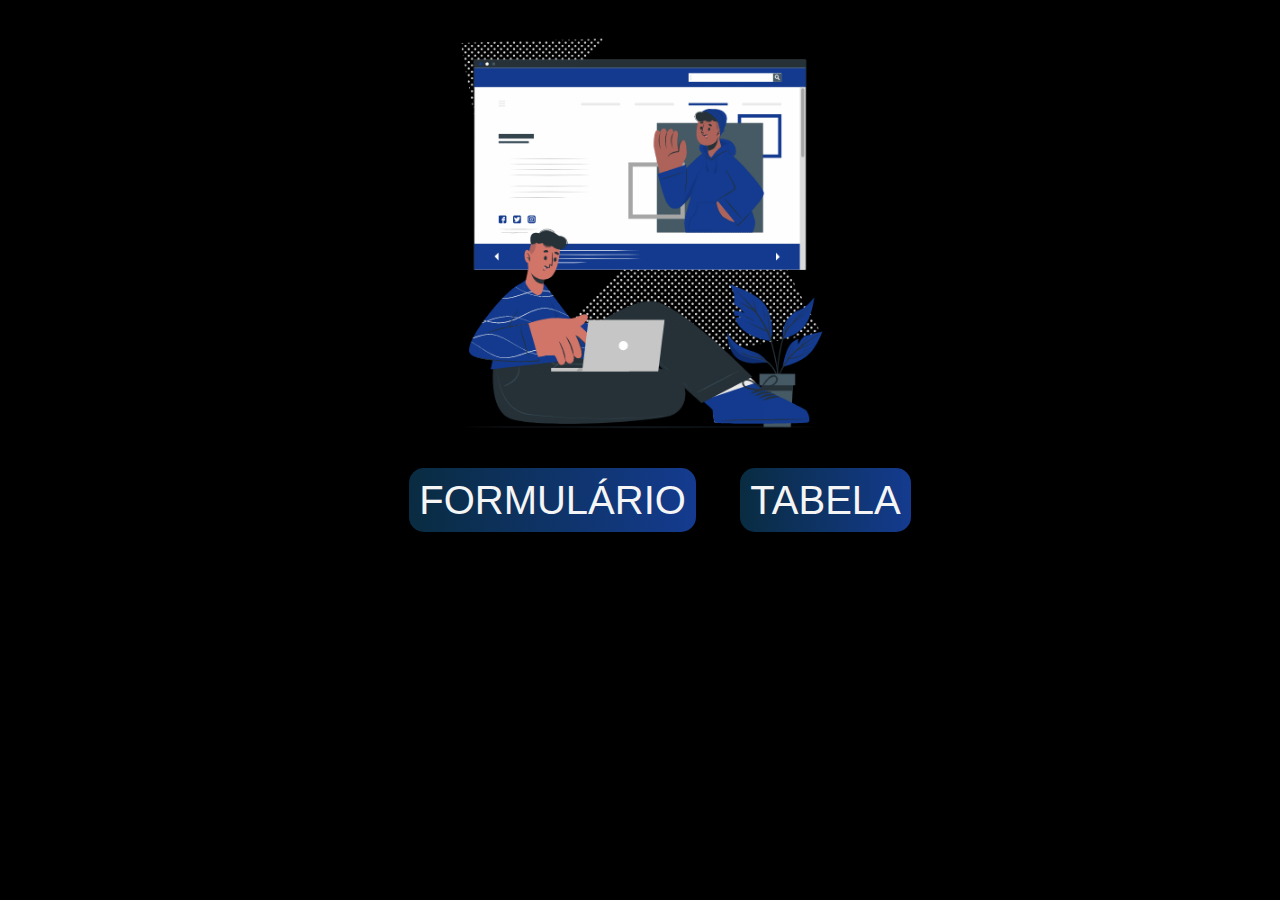
<file: index.html>
<!DOCTYPE html>
<html lang="en">
<head>
    <meta charset="UTF-8">
    <meta http-equiv="X-UA-Compatible" content="IE=edge">
    <meta name="viewport" content="width=device-width, initial-scale=1.0">
    <title>INÍCIO</title>
    <link rel="stylesheet" href="formulario.html">
    <link rel="stylesheet" href="tabela.html">
    <link rel="stylesheet" href="styles/style_index.css">
    <link rel="shortcut icon" href="components/int_favicon.png">
</head>
<body>
    <header>
        <picture>
            <img src="components/gif_animated.gif" alt="">
        </picture>
    </header>
    <main>
        <ul>
            <li><a href="formulario.html">FORMULÁRIO</a></li>
            <li><a href="tabela.html">TABELA</a></li>
        </ul>
    </main>
</body>
</html>
</file>
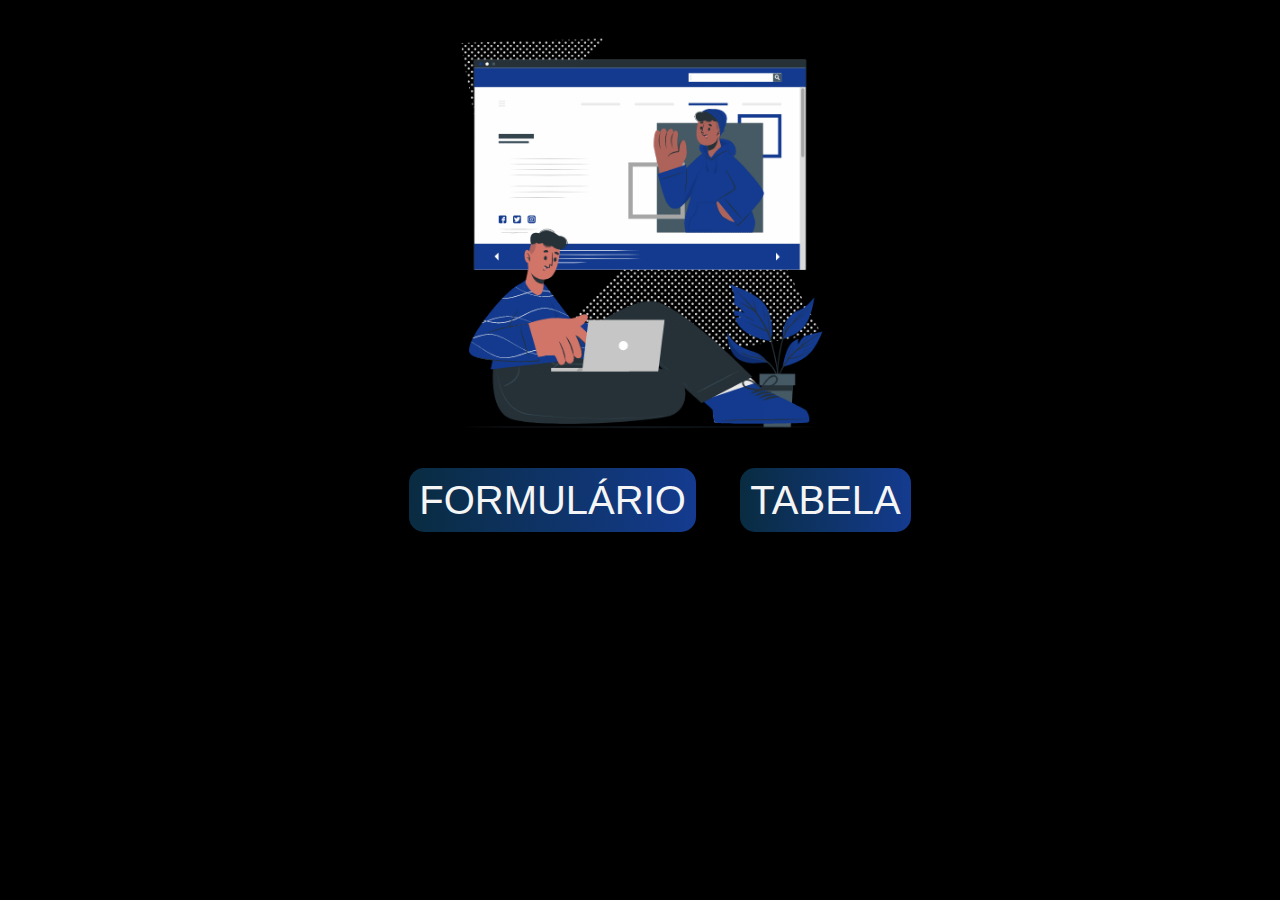
<file: Desenvolvimento Web/index.html>
<!DOCTYPE html>
<html lang="en">
<head>
    <meta charset="UTF-8">
    <meta http-equiv="X-UA-Compatible" content="IE=edge">
    <meta name="viewport" content="width=device-width, initial-scale=1.0">
    <title>INÍCIO</title>
    <link rel="stylesheet" href="formulario.html">
    <link rel="stylesheet" href="tabela.html">
    <link rel="stylesheet" href="styles/style_index.css">
    <link rel="shortcut icon" href="components/int_favicon.png">
</head>
<body>
    <header>
        <picture>
            <img src="components/gif_animated.gif" alt="">
        </picture>
    </header>
    <main>
        <ul>
            <li><a href="formulario.html">FORMULÁRIO</a></li>
            <li><a href="tabela.html">TABELA</a></li>
        </ul>
    </main>
</body>
</html>
</file>
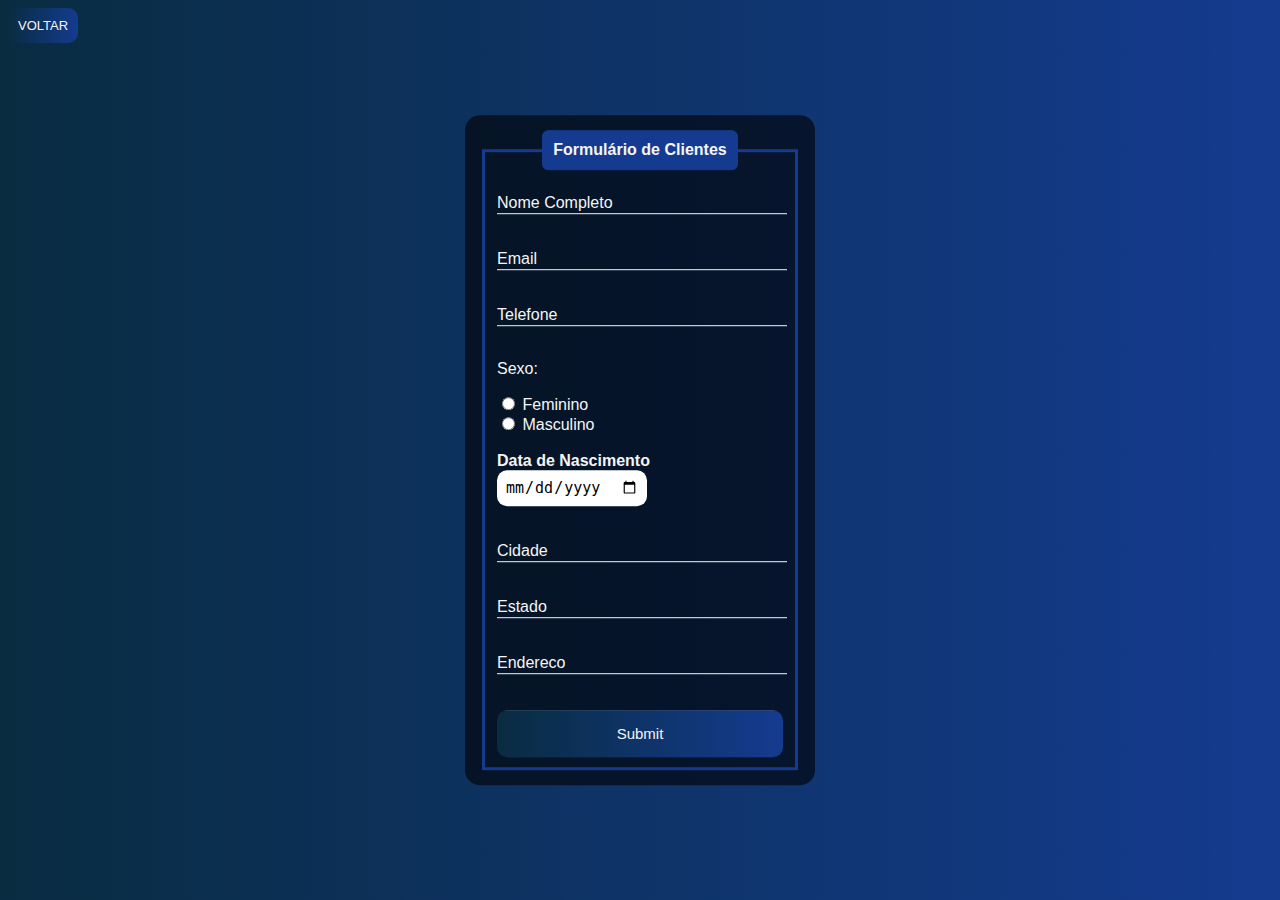
<file: formulario.html>
<!DOCTYPE html>
<html lang="en">
<head>
    <meta charset="UTF-8">
    <meta http-equiv="X-UA-Compatible" content="IE=edge">
    <meta name="viewport" content="width=device-width, initial-scale=1.0">
    <title>FORMULÁRIO</title>
    <link rel="stylesheet" href="index.html">
    <link rel="stylesheet" href="styles/style_formulario.css">
    <link rel="shortcut icon" href="components/int_favicon.png">
</head>
<body>
    <picture>

    </picture>
    <div class="box">
        <form action="">
            <fieldset>
                <legend><b>Formulário de Clientes</b></legend>
                <br>
                <div class="inputBox">
                    <input type="text" name="nome" id="nome" class="inputUser" required>
                    <label for="nome" class="labelInput">Nome Completo</label>
                </div>
                <br><br>
                <div class="inputBox">
                    <input type="text" name="email" id="email" class="inputUser" required>
                    <label for="email" class="labelInput">Email</label>
                </div>
                <br><br>
                <div class="inputBox">
                    <input type="tel" name="telefone" id="telefone" class="inputUser" required>
                    <label for="telefone" class="labelInput">Telefone</label>
                </div>
                <br>

                <p>Sexo:</p>
                <input type="radio" id="feminino" name="genero" value="feminino" required>
                <label for="feminino">Feminino</label>
                <br>
                <input type="radio" id="masculino" name="genero" value="masculino" required>
                <label for="masculino">Masculino</label>
                <br><br>

                    <label for="data_nascimento"><b>Data de Nascimento</b></label>
                    <input type="date" name="data_nascimento" id="data_nascimento" required>
                
                <br><br><br>

                <div class="inputBox">
                    <input type="text" name="cidade" id="cidade" class="inputUser" required>
                    <label for="cidade" class="labelInput">Cidade</label>
                </div>
                <br><br>
                <div class="inputBox">
                    <input type="text" name="estado" id="estado" class="inputUser" required>
                    <label for="estado" class="labelInput">Estado</label>
                </div>
                <br><br>
                <div class="inputBox">
                    <input type="text" name="endereco" id="endereco" class="inputUser" required>
                    <label for="endereco" class="labelInput">Endereco</label>
                </div>
                <br><br>
                <input type="submit" nome="submit" id="submit">
            </fieldset>
        </form>    
    </div>
    <footer>
        <p><a href="index.html">VOLTAR</a></p>
    </footer>
</body>
</html>
</file>
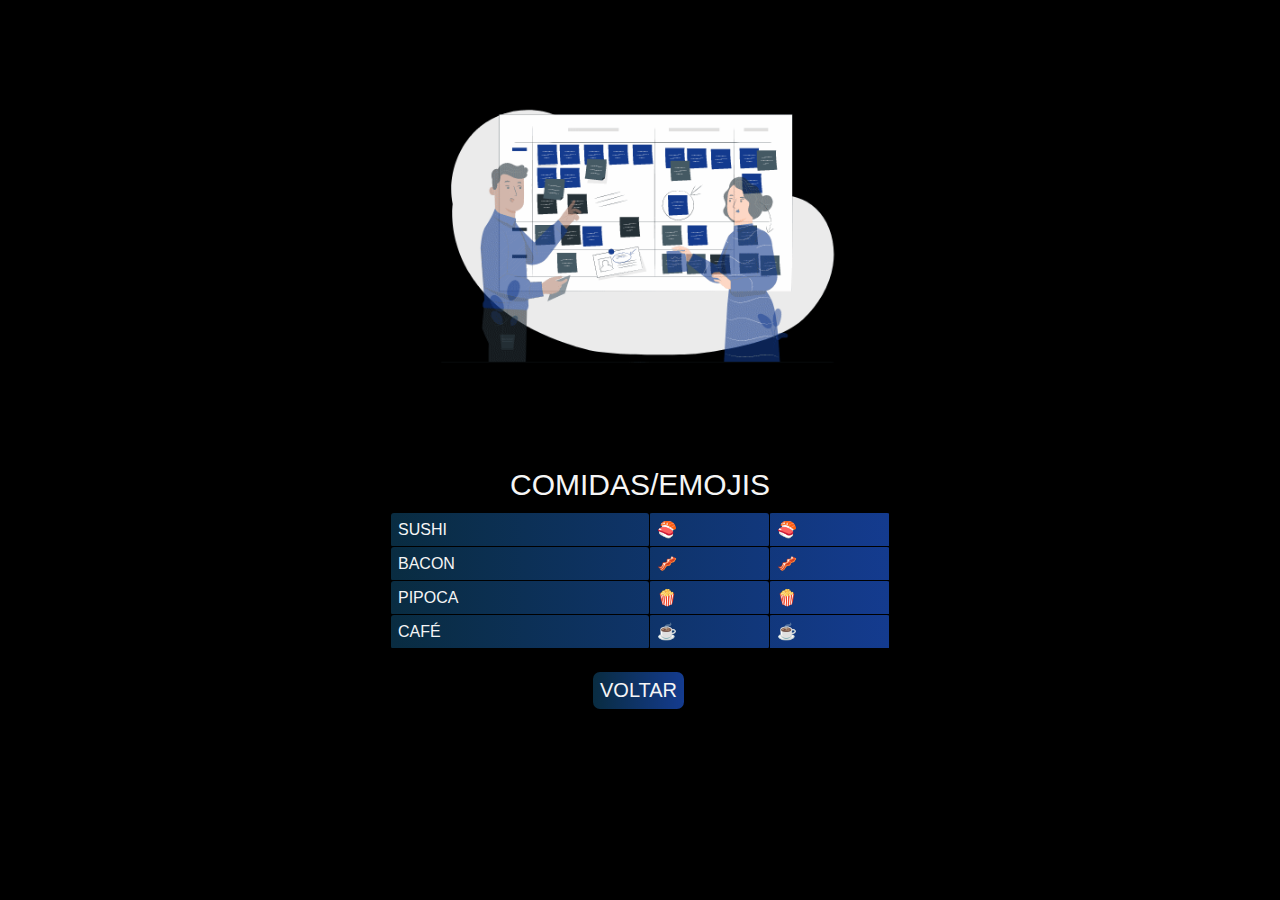
<file: tabela.html>
<!DOCTYPE html>
<html lang="en">
<head>
    <meta charset="UTF-8">
    <meta http-equiv="X-UA-Compatible" content="IE=edge">
    <meta name="viewport" content="width=device-width, initial-scale=1.0">
    <title>TABELA</title>
    <link rel="stylesheet" href="index.html">
    <link rel="stylesheet" href="styles/style_tabela.css">
    <link rel="shortcut icon" href="components/int_favicon.png">
</head>
<body>
    <picture>
        <img src="components/Scrum_animated.gif" alt="tabela">
    </picture>
    <!--Table = Tabela
        Table Row = Linha de tabela <tr>
        Table Header = Cabeçalho de tabela <th>
        Table Data = Dado de tabela <td>
    -->
    <p>COMIDAS/EMOJIS</p>
    <table>
        <tr> <!--Primeira linha-->
            <td>SUSHI</td>
            <td>🍣</td>
            <td>🍣</td>
        </tr>
        <tr> <!--Segunda Linha-->
            <td>BACON</td>
            <td>🥓</td>
            <td>🥓</td>
        </tr>
        <tr> <!--Terceira Linha-->
            <td>PIPOCA</td>
            <td>🍿</td>
            <td>🍿</td>
        </tr>
        <tr> <!--Quarta Linha-->
            <td>CAFÉ</td>
            <td>☕</td>
            <td>☕</td>
        </tr>
    </table>
    <footer>
        <button><a href="index.html">VOLTAR</a></button>
    </footer>
</body>
</html>
</file>
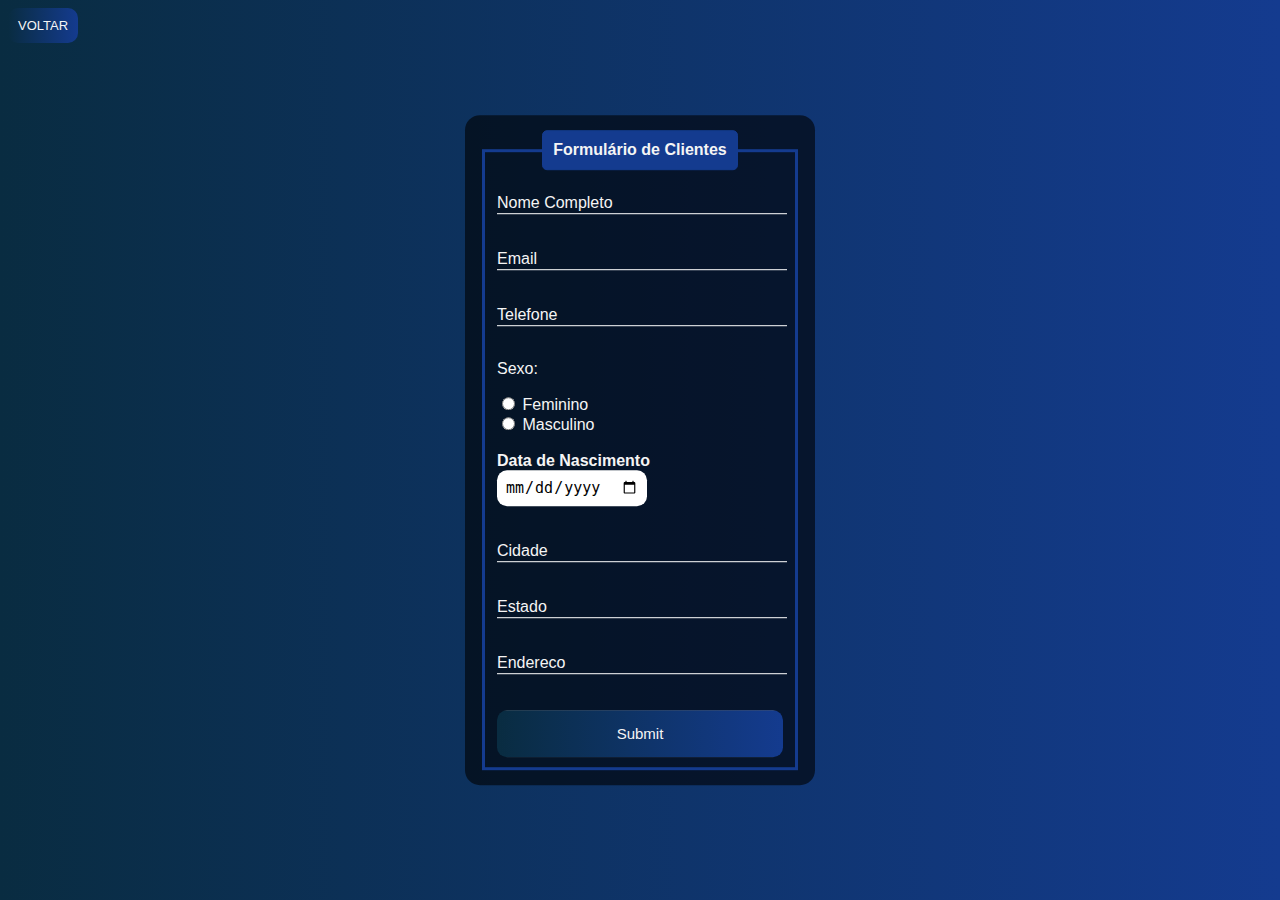
<file: Desenvolvimento Web/formulario.html>
<!DOCTYPE html>
<html lang="en">
<head>
    <meta charset="UTF-8">
    <meta http-equiv="X-UA-Compatible" content="IE=edge">
    <meta name="viewport" content="width=device-width, initial-scale=1.0">
    <title>FORMULÁRIO</title>
    <link rel="stylesheet" href="index.html">
    <link rel="stylesheet" href="styles/style_formulario.css">
    <link rel="shortcut icon" href="components/int_favicon.png">
</head>
<body>
    <picture>

    </picture>
    <div class="box">
        <form action="">
            <fieldset>
                <legend><b>Formulário de Clientes</b></legend>
                <br>
                <div class="inputBox">
                    <input type="text" name="nome" id="nome" class="inputUser" required>
                    <label for="nome" class="labelInput">Nome Completo</label>
                </div>
                <br><br>
                <div class="inputBox">
                    <input type="text" name="email" id="email" class="inputUser" required>
                    <label for="email" class="labelInput">Email</label>
                </div>
                <br><br>
                <div class="inputBox">
                    <input type="tel" name="telefone" id="telefone" class="inputUser" required>
                    <label for="telefone" class="labelInput">Telefone</label>
                </div>
                <br>

                <p>Sexo:</p>
                <input type="radio" id="feminino" name="genero" value="feminino" required>
                <label for="feminino">Feminino</label>
                <br>
                <input type="radio" id="masculino" name="genero" value="masculino" required>
                <label for="masculino">Masculino</label>
                <br><br>

                    <label for="data_nascimento"><b>Data de Nascimento</b></label>
                    <input type="date" name="data_nascimento" id="data_nascimento" required>
                
                <br><br><br>

                <div class="inputBox">
                    <input type="text" name="cidade" id="cidade" class="inputUser" required>
                    <label for="cidade" class="labelInput">Cidade</label>
                </div>
                <br><br>
                <div class="inputBox">
                    <input type="text" name="estado" id="estado" class="inputUser" required>
                    <label for="estado" class="labelInput">Estado</label>
                </div>
                <br><br>
                <div class="inputBox">
                    <input type="text" name="endereco" id="endereco" class="inputUser" required>
                    <label for="endereco" class="labelInput">Endereco</label>
                </div>
                <br><br>
                <input type="submit" nome="submit" id="submit">
            </fieldset>
        </form>    
    </div>
    <footer>
        <p><a href="index.html">VOLTAR</a></p>
    </footer>
</body>
</html>
</file>
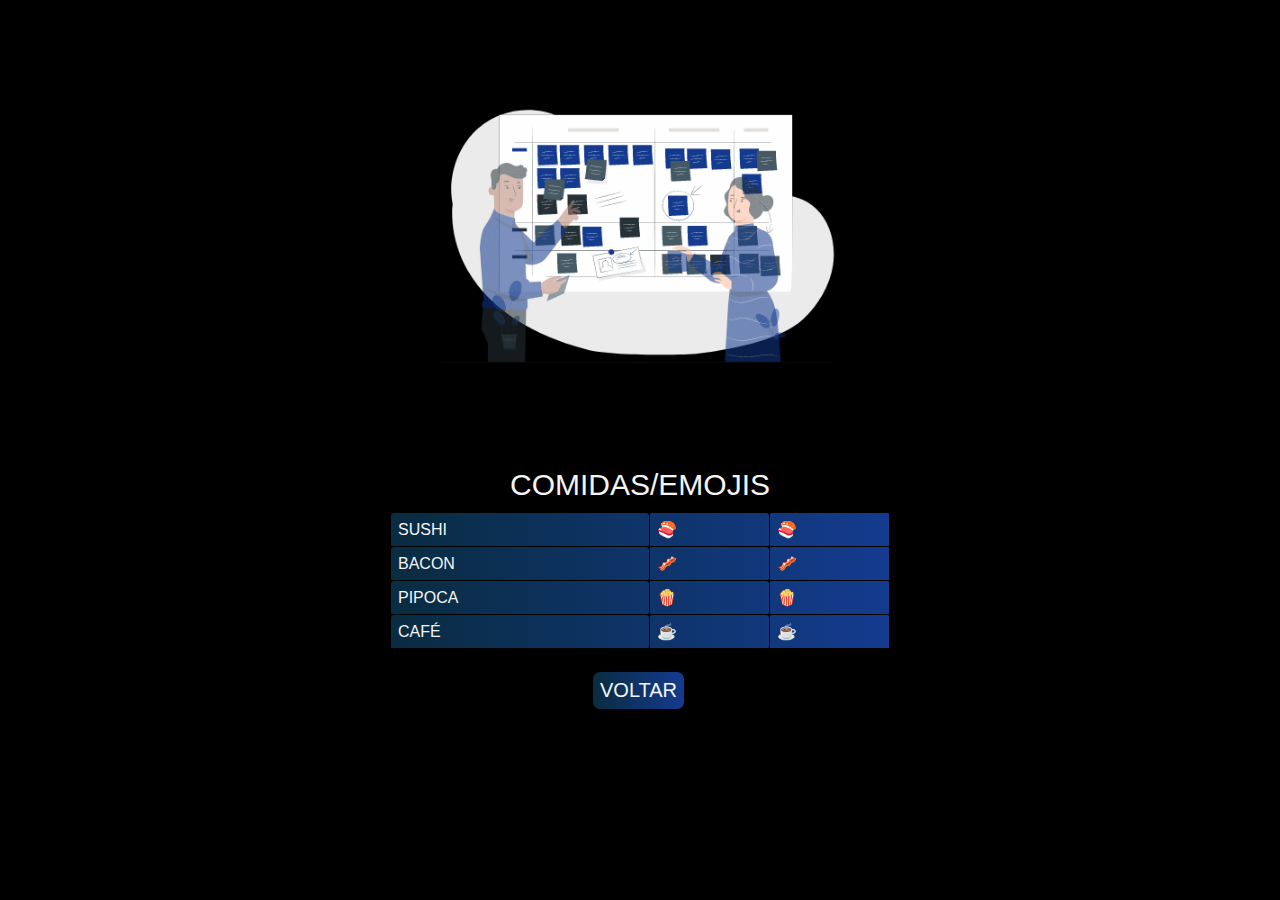
<file: Desenvolvimento Web/tabela.html>
<!DOCTYPE html>
<html lang="en">
<head>
    <meta charset="UTF-8">
    <meta http-equiv="X-UA-Compatible" content="IE=edge">
    <meta name="viewport" content="width=device-width, initial-scale=1.0">
    <title>TABELA</title>
    <link rel="stylesheet" href="index.html">
    <link rel="stylesheet" href="styles/style_tabela.css">
    <link rel="shortcut icon" href="components/int_favicon.png">
</head>
<body>
    <picture>
        <img src="components/Scrum_animated.gif" alt="tabela">
    </picture>
    <!--Table = Tabela
        Table Row = Linha de tabela <tr>
        Table Header = Cabeçalho de tabela <th>
        Table Data = Dado de tabela <td>
    -->
    <p>COMIDAS/EMOJIS</p>
    <table>
        <tr> <!--Primeira linha-->
            <td>SUSHI</td>
            <td>🍣</td>
            <td>🍣</td>
        </tr>
        <tr> <!--Segunda Linha-->
            <td>BACON</td>
            <td>🥓</td>
            <td>🥓</td>
        </tr>
        <tr> <!--Terceira Linha-->
            <td>PIPOCA</td>
            <td>🍿</td>
            <td>🍿</td>
        </tr>
        <tr> <!--Quarta Linha-->
            <td>CAFÉ</td>
            <td>☕</td>
            <td>☕</td>
        </tr>
    </table>
    <footer>
        <button><a href="index.html">VOLTAR</a></button>
    </footer>
</body>
</html>
</file>
<file: styles/style_index.css>
body{
    background-color: black;
    font-family: Arial, Helvetica, sans-serif;
}

img{
    display: flex;
    margin: 0 auto;
    width: 450px;
}

main{
    display: flex;
    flex-direction: row;
    justify-content: space-between;
    align-items: center;
}

ul{ 
    background-color: black;
    margin: 0 auto;
}

li{
    display: inline-block;
    margin: 20px;
}

a{
    background-image: linear-gradient(to right, rgb(9, 44, 65), #143B8F);
    color: whitesmoke;
    border-radius: 15px;
    font-size: 40px;
    text-decoration: none;
    padding: 10px;
}

a:hover{
    background-image: linear-gradient(to right, rgb(9, 37, 65), #1f56cf);
}
</file>
<file: Desenvolvimento Web/styles/style_index.css>
body{
    background-color: black;
    font-family: Arial, Helvetica, sans-serif;
}

img{
    display: flex;
    margin: 0 auto;
    width: 450px;
}

main{
    display: flex;
    flex-direction: row;
    justify-content: space-between;
    align-items: center;
}

ul{ 
    background-color: black;
    margin: 0 auto;
}

li{
    display: inline-block;
    margin: 20px;
}

a{
    background-image: linear-gradient(to right, rgb(9, 44, 65), #143B8F);
    color: whitesmoke;
    border-radius: 15px;
    font-size: 40px;
    text-decoration: none;
    padding: 10px;
}

a:hover{
    background-image: linear-gradient(to right, rgb(9, 37, 65), #1f56cf);
}
</file>
<file: styles/style_formulario.css>
body{
    font-family: Arial, Helvetica, sans-serif;
    background-image: linear-gradient(to right, rgb(9, 44, 65), #143B8F);
}
.box{
    position: absolute;
    top: 50%;
    left: 50%;
    transform: translate(-50%, -50%);
    background-color: rgba(0, 0, 0, 0.6);
    padding: 15px;
    border-radius: 15px;
    width: 25%;
    color: whitesmoke;
}
fieldset{
    border: 3px solid #143B8F;
}
legend{
    border: 1px solid #143B8F;
    padding: 10px;
    text-align: center;
    background-color: #143B8F;
    border-radius: 6px;
}
.inputBox{
    position: relative;
}
.inputUser{
    background: none;
    border: none;
    border-bottom: 1px solid whitesmoke;
    outline: none;
    color: whitesmoke;
    font-size: 15px;
    width: 100%;
    letter-spacing: 2px;
}
.labelInput{
    position: absolute;
    top: 0px;
    left: 0px;
    pointer-events: none;
    transition: .5s;
}
.inputUser:focus ~ .labelInput,
.inputUser:valid ~ .labelInput{
    top: -20px;
    font-size: 12px;
    color: #143B8F;
}
#data_nascimento{
    border: none;
    padding: 8px;
    border-radius: 10px;
    outline: none;
    font-size: 15px;
}
#submit{
    background-image: linear-gradient(to right, rgb(9, 44, 65), #143B8F);
    width: 100%;
    border: none;
    padding: 15px;
    color: whitesmoke;
    font-size: 15px;
    cursor: pointer;
    border-radius: 10px;
}
#submit:hover{
    background-image: linear-gradient(to right, rgb(9, 37, 65), #1f56cf);
}
footer{
    width: 100px;
}
a{
    font-family: Arial, Helvetica, sans-serif;
    border-radius: 10px;
    padding: 10px;
    background-image: linear-gradient(to right, rgb(9, 44, 65), #143B8F);
    color: whitesmoke;
    font-size: small;
    text-decoration: none;
}
a:hover{
    background-image: linear-gradient(to right, rgb(9, 37, 65), #1f56cf);
}
</file>
<file: styles/style_tabela.css>
body{
    background-color: black;
    color: whitesmoke;
    font-family: Arial, Helvetica, sans-serif;
}
img{
    display: flex;
    margin:  0 auto;
    width: 450px;
}
p{
    text-align: center;
    margin: 0 auto;
    font-size: 30px;
    padding: 10px;
}
table{
    width: 500px;
    border-collapse: collapse;
    margin: 0 auto;
}
tr{
    background-image: linear-gradient(to right, rgb(9, 44, 65), #143B8F);
}
td{
    border-radius: 3px;
    border: 1px solid black;
    padding: 7px;
}
footer{
        width: 100px;
        margin: 0 auto;
        padding: 20px;
}
button{
    font-family: Arial, Helvetica, sans-serif;
    background-image: linear-gradient(to right, rgb(9, 44, 65), #143B8F);
    border: 3px solid black;
    border-radius: 10px;
    padding: 7px;
    align-items: center;
}
a{
    color: whitesmoke;
    font-size: 20px;
    text-decoration: none;
}
a:hover{
    background-image: linear-gradient(to right, rgb(9, 37, 65), #1f56cf);
}
</file>
<file: Desenvolvimento Web/styles/style_formulario.css>
body{
    font-family: Arial, Helvetica, sans-serif;
    background-image: linear-gradient(to right, rgb(9, 44, 65), #143B8F);
}
.box{
    position: absolute;
    top: 50%;
    left: 50%;
    transform: translate(-50%, -50%);
    background-color: rgba(0, 0, 0, 0.6);
    padding: 15px;
    border-radius: 15px;
    width: 25%;
    color: whitesmoke;
}
fieldset{
    border: 3px solid #143B8F;
}
legend{
    border: 1px solid #143B8F;
    padding: 10px;
    text-align: center;
    background-color: #143B8F;
    border-radius: 5px;
}
.inputBox{
    position: relative;
}
.inputUser{
    background: none;
    border: none;
    border-bottom: 1px solid white;
    outline: none;
    color: whitesmoke;
    font-size: 15px;
    width: 100%;
    letter-spacing: 2px;
}
.labelInput{
    position: absolute;
    top: 0px;
    left: 0px;
    pointer-events: none;
    transition: .5s;
}
.inputUser:focus ~ .labelInput,
.inputUser:valid ~ .labelInput{
    top: -20px;
    font-size: 12px;
    color: #143B8F;
}
#data_nascimento{
    border: none;
    padding: 8px;
    border-radius: 10px;
    outline: none;
    font-size: 15px;
}
#submit{
    background-image: linear-gradient(to right, rgb(9, 44, 65), #143B8F);
    width: 100%;
    border: none;
    padding: 15px;
    color: whitesmoke;
    font-size: 15px;
    cursor: pointer;
    border-radius: 10px;
}
#submit:hover{
    background-image: linear-gradient(to right, rgb(9, 37, 65), #1f56cf);
}
footer{
    width: 100px;
}
a{
    font-family: Arial, Helvetica, sans-serif;
    border-radius: 10px;
    padding: 10px;
    background-image: linear-gradient(to right, rgb(9, 44, 65), #143B8F);
    color: whitesmoke;
    font-size: small;
    text-decoration: none;
}
a:hover{
    background-image: linear-gradient(to right, rgb(9, 37, 65), #1f56cf);
}
</file>
<file: Desenvolvimento Web/styles/style_tabela.css>
body{
    background-color: black;
    color: whitesmoke;
    font-family: Arial, Helvetica, sans-serif;
}
img{
    display: flex;
    margin:  0 auto;
    width: 450px;
}
p{
    text-align: center;
    margin: 0 auto;
    font-size: 30px;
    padding: 10px;
}
table{
    width: 500px;
    border-collapse: collapse;
    margin: 0 auto;
}
tr{
    background-image: linear-gradient(to right, rgb(9, 44, 65), #143B8F);
}
td{
    border-radius: 3px;
    border: 1px solid black;
    padding: 7px;
}
footer{
        width: 100px;
        margin: 0 auto;
        padding: 20px;
}
button{
    font-family: Arial, Helvetica, sans-serif;
    background-image: linear-gradient(to right, rgb(9, 44, 65), #143B8F);
    border: 3px solid black;
    border-radius: 10px;
    padding: 7px;
    align-items: center;
}
a{
    color: whitesmoke;
    font-size: 20px;
    text-decoration: none;
}
a:hover{
    background-image: linear-gradient(to right, rgb(9, 37, 65), #1f56cf);
}
</file>
